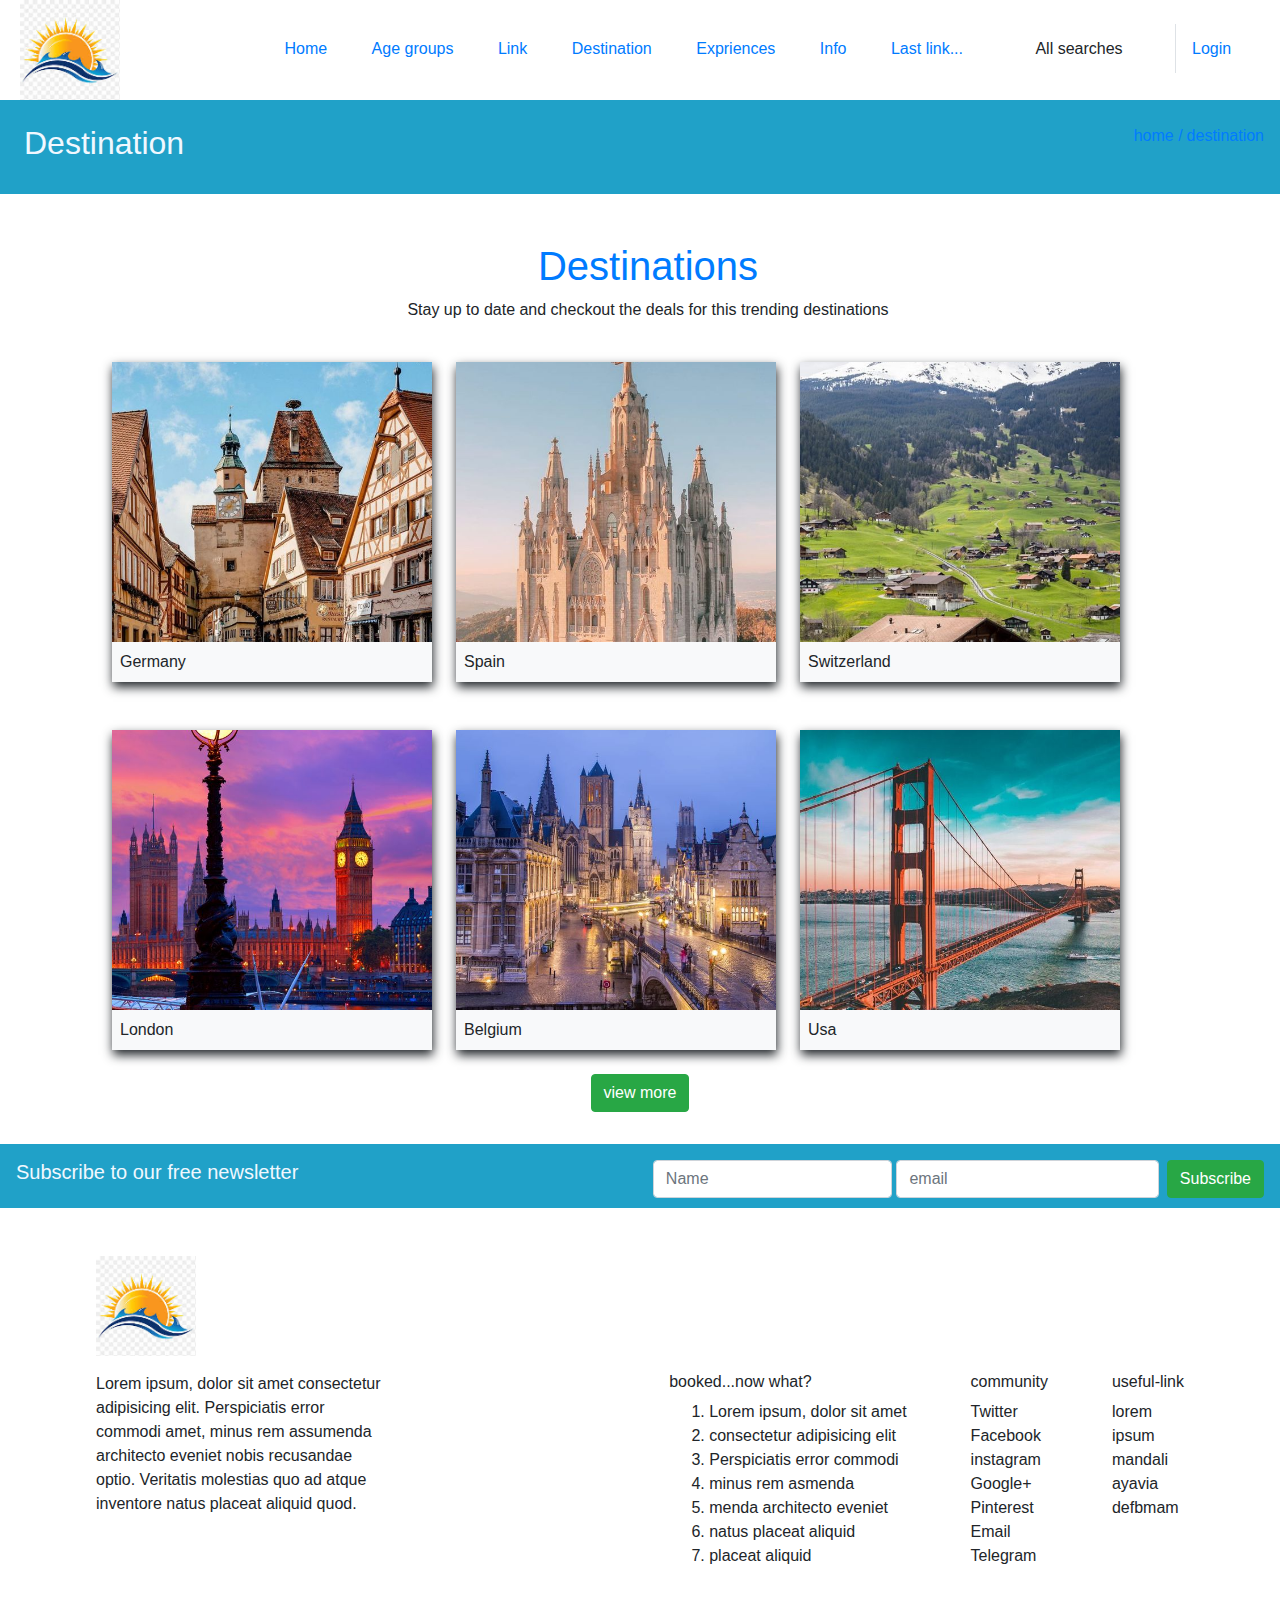
<file: t/index.html>
<!doctype html>
<html lang="en">
  <head>
    <meta charset="utf-8">
    <meta name="viewport" content="width=device-width, initial-scale=1, shrink-to-fit=no">
    <link rel="stylesheet" href="https://maxcdn.bootstrapcdn.com/bootstrap/4.0.0/css/bootstrap.min.css" integrity="sha384-Gn5384xqQ1aoWXA+058RXPxPg6fy4IWvTNh0E263XmFcJlSAwiGgFAW/dAiS6JXm" crossorigin="anonymous">
    <link rel="stylesheet" href="./assets/style.css">
    <title>Hello, world!</title>
  </head>
  <body>
    <nav class="c-navbar">
      <img class="logo" src="./assets/img/images.jpeg" alt="sun">
          <ul class="">
              <li>
                <a href="#">Home</a>
              </li>
            <li>
              <a href="#">Age groups</a>
            </li>
            <li >
              <a href="#">Link</a>
            </li>
            <li >
              <a href="#">Destination</a>
            </li>
            <li >
              <a href="#">Expriences</a>
            </li>
            <li >
                <a href="#">Info</a>
            </li>
            <li>
               <a href="#">Last link...</a>
            </li>
          </ul>
         
              <span class="ml-5" href="#" id="navbarDropdown" role="button" data-toggle="dropdown" aria-haspopup="true" aria-expanded="false">
                  All searches
              </span>
                <div class="dropdown-menu" aria-labelledby="navbarDropdown">
                  <a class="dropdown-item" href="#">Action</a>
                  <a class="dropdown-item" href="#">Another action</a>
                  <div class="dropdown-divider"></div>
                  <a class="dropdown-item" href="#">Something else here</a>
                </div>
            <a href="#login" class="border-left ml-5 my-2 my-sm-0 p-3 link-dark">Login</a>
          </form>
        </div>
        <div class="d-block nav-boxx py-4">
          <h2 class="d-inline-block ml-4">Destination</h2>
          <a class="float-right mr-3" href="#destination">destination</a>
          <a class="float-right mr-1" href="#home">home /</a>
        
        </div>
      </nav>
     
      <div class="c-center ml-3">
        <h1 class="text-primary text-center mt-5">Destinations</h1>
        <p class="text-center">Stay up to date and checkout the deals for this trending destinations</p>
          <div class=" position-relative  d-inline-block m-4 ml-5 ml-5">
                  <img class="ml-5 float-left" src="./assets/img/germany.jpeg" alt="germany">
                      <p class="position-absolute bg-light p-2 caption first">Germany</p>
                      
                  <img class="mx-4" src="./assets/img/spain.jpeg" alt="spain">
                      <p class="position-absolute bg-light p-2 caption second">Spain</p>
                 
                  <img class="float-right" src="./assets/img/switzerland.jpeg" alt="switzerland">
                      <p class="position-absolute bg-light p-2 caption third">Switzerland</p>
          </div>
          <div class="position-relative d-inline-block m-4 ml-5 ml-5 ">
            <img class=" ml-5 float-left" src="./assets/img/london.jpeg" alt="london">
                      <p class="position-absolute bg-light p-2 caption first">London</p>
                      
                  <img class="mx-4" src="./assets/img/belguim.jpeg" alt="belguim">
                      <p class="position-absolute bg-light p-2 caption second">Belgium</p>
                 
                  <img class="float-right" src="./assets/img/usa.jpeg" alt="usa">
                      <p class="position-absolute bg-light p-2 caption third">Usa</p>
          </div>
        </div>
        <div class="text-center">
          <button type="button" class="btn btn-success">view more</button>
        </div>

        <div class="bottom"> 
          <h5 class="d-inline-block">Subscribe to our free newsletter</h5>
          <form class="d-flex float-right">
            <input class="form-control mr-1" type="name" placeholder="Name" aria-label="Name">
            <input class="form-control pr-5" type="email" placeholder="email" aria-label="email">
            <button class="btn btn-success ml-2" type="submit">Subscribe</button>
          </form>
        </div>

        <footer class="mx-5">
  
            <img class="logo ml-5 mt-5" src="./assets/img/images.jpeg" alt="logo"><br>
            <p class="w-25 ml-5 mt-3  d-inline-block">Lorem ipsum, dolor sit amet consectetur adipisicing elit. Perspiciatis error commodi amet, minus rem assumenda architecto eveniet nobis recusandae optio. Veritatis molestias quo ad atque inventore natus placeat aliquid quod.</p>
         
          <div class="d-inline-block mb-5 float-right m-3 mr-5" >
            <h6>useful-link</h6>
            <div>lorem</div>
            <div>ipsum</div>
            <div>mandali</div>
            <div>ayavia</div>
            <div>defbmam</div>
          </div>
          <div class="d-inline-block float-right m-3 mr-5" >
            <h6>community</h6>
            <div>Twitter</div>
            <div>Facebook</div>
            <div>instagram</div>
            <div>Google+</div>
            <div>Pinterest</div>
            <div>Email</div>
            <div>Telegram</div>
          </div>
          <div class="d-inline-block float-right m-3 mr-5" >
          <h6>booked...now what?</h6>
            <ol>
              <li>Lorem ipsum, dolor sit amet</li>
              <li>consectetur adipisicing elit</li>
              <li>Perspiciatis error commodi </li>
              <li>minus rem asmenda</li>
              <li>menda architecto eveniet</li>
              <li>natus placeat aliquid</li>
              <li>placeat aliquid</li>
            </ol>
          </div>
          
         
        </footer>
    <script src="https://code.jquery.com/jquery-3.2.1.slim.min.js" integrity="sha384-KJ3o2DKtIkvYIK3UENzmM7KCkRr/rE9/Qpg6aAZGJwFDMVNA/GpGFF93hXpG5KkN" crossorigin="anonymous"></script>
    <script src="https://cdnjs.cloudflare.com/ajax/libs/popper.js/1.12.9/umd/popper.min.js" integrity="sha384-ApNbgh9B+Y1QKtv3Rn7W3mgPxhU9K/ScQsAP7hUibX39j7fakFPskvXusvfa0b4Q" crossorigin="anonymous"></script>
    <script src="https://maxcdn.bootstrapcdn.com/bootstrap/4.0.0/js/bootstrap.min.js" integrity="sha384-JZR6Spejh4U02d8jOt6vLEHfe/JQGiRRSQQxSfFWpi1MquVdAyjUar5+76PVCmYl" crossorigin="anonymous"></script>
  </body>
</html>
</file>
<file: t/assets/style.css>
.c-navbar{
  display: inline-block;
}
.logo{
  margin-left: 20px;
  object-fit:unset;
  width: 100px;
  height: 100px;
}
ul{
  display: inline-block;
  list-style-type: none;
  margin-left: 100px;
}
ul li{
  display: inline-block;
  margin: 10px;
  padding: 10px;
  color: aqua;
}
.nav-boxx{
  width: 100vw;
  color: aliceblue;
  background-color: rgb(32, 161, 200);
}
ul li a:hover{
  color: rgb(235, 235, 99);
  border-top: solid 1px rgb(235, 235, 99);
  padding-top: 30px;
}
.c-center img{
  object-fit: cover;
  width: 20rem;
  height: 20rem;
  box-shadow: 0.5px 5px 10px;
}

.caption{
  width: 20rem;
  top: 17.5rem;
}
.first{
  left: 3rem;
}
.second{
  left: 24.5rem;
}
.third{
  left: 46rem;
}

.bottom{
  color: aliceblue;
  background-color: rgb(32, 161, 200);
  padding: 1rem;
  margin-top: 2rem;
}
</file>
